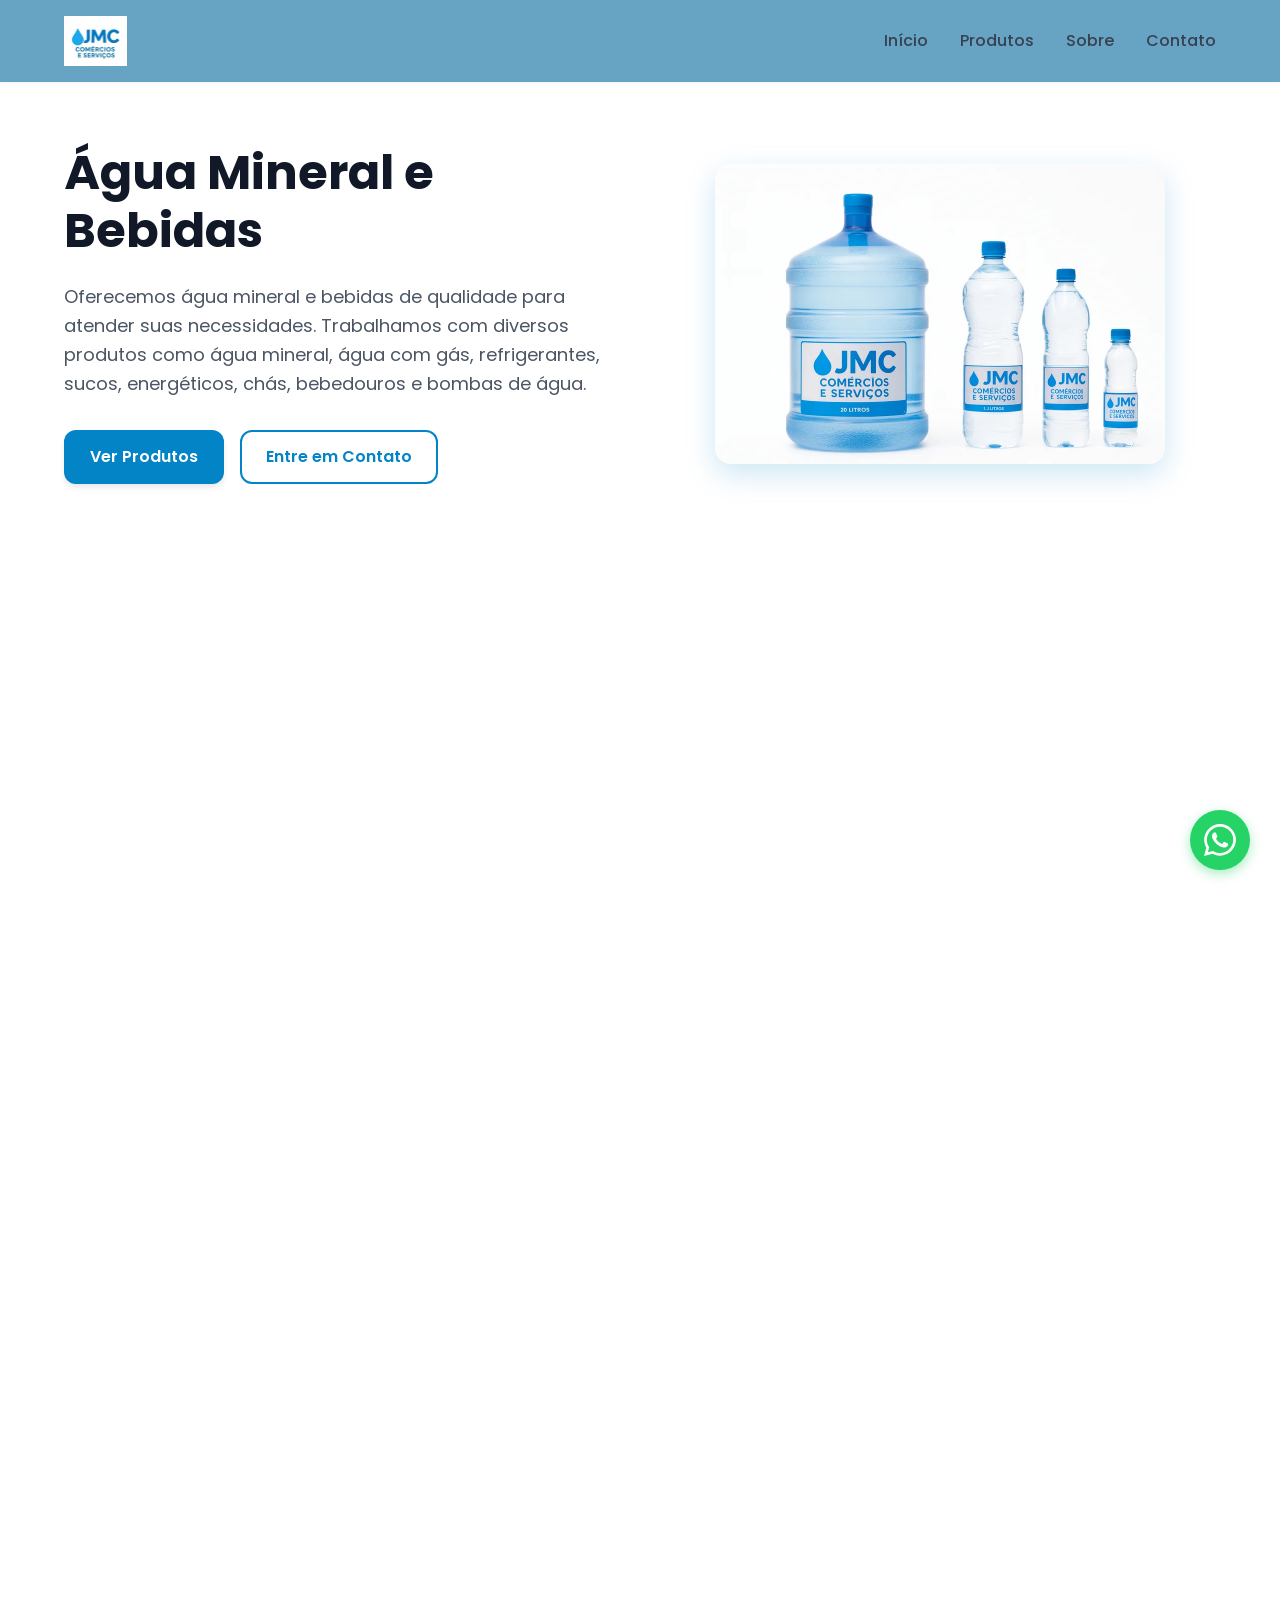
<file: index.html>
<!DOCTYPE html>
<html lang="pt-BR">
<head>
    <meta charset="UTF-8">
    <meta name="viewport" content="width=device-width, initial-scale=1.0">
    <meta name="description" content="JMC Bebidas - Entrega de água mineral, galões 20L e 10L, bebidas diversas e bomba d'água no Brooklin, São Paulo. Atendimento via WhatsApp.">
    <title>JMC Bebidas - Água Mineral e Bebidas em São Paulo</title>

    <!-- DNS prefetch para origens externas -->
    <link rel="dns-prefetch" href="https://fonts.googleapis.com">
    <link rel="dns-prefetch" href="https://fonts.gstatic.com">
    <link rel="dns-prefetch" href="https://www.googletagmanager.com">
    <link rel="dns-prefetch" href="https://wa.me">

    <!-- Preconnect para Google Fonts -->
    <link rel="preconnect" href="https://fonts.googleapis.com">
    <link rel="preconnect" href="https://fonts.gstatic.com" crossorigin>

    <!-- Preload LCP: mobile carrega 450w, desktop 900w -->
    <link rel="preload" as="image" media="(max-width: 768px)"
          href="images/banner_jmc_450w.webp"
          imagesrcset="images/banner_jmc_450w.webp 450w, images/banner_jmc.webp 900w"
          imagesizes="100vw"
          type="image/webp">
    <link rel="preload" as="image" media="(min-width: 769px)"
          href="images/banner_jmc.webp"
          type="image/webp">

    <!-- Google Fonts: pesos usados (400,500,600,700), carregamento não-bloqueante -->
    <link rel="preload" as="style" href="https://fonts.googleapis.com/css2?family=Poppins:wght@400;500;600;700&display=swap" onload="this.onload=null;this.rel='stylesheet'">
    <noscript><link rel="stylesheet" href="https://fonts.googleapis.com/css2?family=Poppins:wght@400;500;600;700&display=swap"></noscript>

    <!-- CSS crítico inline: elimina bloqueio de renderização para conteúdo acima do fold -->
    <style>
:root{--primary-color:#0284c7;--primary-dark:#0369a1;--primary-light:#0ea5e9;--white:#fff;--gray-50:#f9fafb;--gray-100:#f3f4f6;--gray-200:#e5e7eb;--gray-300:#d1d5db;--gray-400:#9ca3af;--gray-500:#6b7280;--gray-600:#4b5563;--gray-700:#374151;--gray-800:#1f2937;--gray-900:#111827;--spacing-xs:.5rem;--spacing-sm:1rem;--spacing-md:1.5rem;--spacing-lg:2rem;--spacing-xl:3rem;--spacing-2xl:4rem;--font-family:'Poppins',-apple-system,BlinkMacSystemFont,'Segoe UI',sans-serif;--font-size-sm:.875rem;--font-size-base:1rem;--font-size-lg:1.125rem;--font-size-xl:1.25rem;--font-size-2xl:1.5rem;--font-size-3xl:1.875rem;--font-size-4xl:2.25rem;--font-size-5xl:3rem;--border-radius-sm:.375rem;--border-radius-md:.5rem;--border-radius-lg:.75rem;--border-radius-xl:1rem;--border-radius-full:9999px;--shadow-sm:0 1px 2px 0 rgba(0,0,0,.05);--shadow-md:0 4px 6px -1px rgba(0,0,0,.1);--shadow-lg:0 10px 15px -3px rgba(0,0,0,.1);--shadow-xl:0 20px 25px -5px rgba(0,0,0,.1);--transition-fast:150ms ease-in-out;--transition-base:300ms ease-in-out;--transition-slow:500ms ease-in-out}
*{margin:0;padding:0;box-sizing:border-box}
html{scroll-behavior:smooth}
body{font-family:var(--font-family);font-size:var(--font-size-base);line-height:1.6;color:var(--gray-800);background-color:var(--white);overflow-x:hidden}
.container{width:100%;max-width:1200px;margin:0 auto;padding:0 var(--spacing-md)}
img{max-width:100%;height:auto;display:block}
a{text-decoration:none;color:inherit}
.header{position:fixed;top:0;left:0;right:0;background:#67a3c2;box-shadow:var(--shadow-sm);z-index:1000;transition:box-shadow var(--transition-base)}
.header.scrolled{box-shadow:var(--shadow-md)}
.nav{display:flex;justify-content:space-between;align-items:center;padding:var(--spacing-sm) var(--spacing-md)}
.nav-logo{display:flex;align-items:center;gap:var(--spacing-xs);font-weight:700;font-size:var(--font-size-xl);color:var(--primary-color)}
.logo-image{height:50px;width:auto;object-fit:contain}
.nav-menu{display:flex;list-style:none;gap:var(--spacing-lg)}
.nav-link{font-weight:500;color:var(--gray-700);transition:color var(--transition-fast);position:relative}
.nav-link::after{content:'';position:absolute;bottom:-4px;left:0;width:0;height:2px;background:var(--primary-color);transition:width var(--transition-base)}
.nav-toggle{display:none;flex-direction:column;gap:4px;background:none;border:none;cursor:pointer;padding:var(--spacing-xs)}
.nav-toggle span{display:block;width:24px;height:2px;background:var(--gray-700);transition:transform var(--transition-base)}
.hero{position:relative;padding:calc(80px + var(--spacing-2xl)) 0 var(--spacing-lg);background:var(--white);overflow:hidden}
.hero-content{display:grid;grid-template-columns:1fr 1fr;gap:var(--spacing-xl);align-items:center;position:relative;z-index:2}
.hero-text{animation:fadeInUp 1s ease-out}
.hero-title{font-size:var(--font-size-5xl);font-weight:700;color:var(--gray-900);line-height:1.2;margin-bottom:var(--spacing-md)}
.hero-description{font-size:var(--font-size-lg);color:var(--gray-600);margin-bottom:var(--spacing-lg)}
.hero-buttons{display:flex;gap:var(--spacing-sm);flex-wrap:wrap}
.hero-image{position:relative;display:flex;justify-content:center;align-items:center;animation:fadeInRight 1s ease-out}
.hero-banner{width:100%;max-width:450px;position:relative;z-index:1;border-radius:var(--border-radius-xl);box-shadow:0 10px 30px rgba(2,132,199,.2)}
.hero-wave{position:absolute;bottom:0;left:0;right:0;z-index:1}
.hero-wave svg{display:block;width:100%;height:auto}
.btn{display:inline-block;padding:.75rem 1.5rem;border-radius:var(--border-radius-lg);font-weight:600;font-size:var(--font-size-base);text-align:center;cursor:pointer;border:2px solid transparent;transition:all var(--transition-base);white-space:nowrap}
.btn-primary{background:var(--primary-color);color:var(--white);box-shadow:var(--shadow-md)}
.btn-outline{background:transparent;color:var(--primary-color);border-color:var(--primary-color)}
@keyframes fadeInUp{from{opacity:0;transform:translateY(30px)}to{opacity:1;transform:translateY(0)}}
@keyframes fadeInRight{from{opacity:0;transform:translateX(30px)}to{opacity:1;transform:translateX(0)}}
@media(prefers-reduced-motion:reduce){*,*::before,*::after{animation-duration:.01ms!important;animation-iteration-count:1!important;transition-duration:.01ms!important}html{scroll-behavior:auto}}
@media(max-width:1024px){.hero-content{grid-template-columns:1fr;text-align:center}.hero-buttons{justify-content:center}.hero-image{order:-1}}
@media(max-width:768px){:root{--font-size-5xl:2rem;--font-size-4xl:1.75rem;--font-size-3xl:1.5rem}.nav-toggle{display:flex}.nav-menu{position:fixed;top:60px;left:-100%;width:100%;background:var(--white);flex-direction:column;padding:var(--spacing-lg);box-shadow:var(--shadow-lg);transition:left var(--transition-base)}.nav-menu.active{left:0}.hero{padding:calc(80px + var(--spacing-lg)) 0 var(--spacing-sm)}.hero-text,.hero-image{animation:none}}
@media(max-width:480px){.container{padding:0 var(--spacing-sm)}.hero-title{font-size:var(--font-size-3xl)}}
    </style>

    <!-- styles.css: carregamento não-bloqueante (abaixo do fold) -->
    <link rel="stylesheet" href="styles.css" media="print" onload="this.media='all'">
    <noscript><link rel="stylesheet" href="styles.css"></noscript>

    <!-- Google Tag Manager -->
    <script>
        (function(w,d,s,l,i){w[l]=w[l]||[];w[l].push({'gtm.start': new Date().getTime(),event:'gtm.js'});
        var f=d.getElementsByTagName(s)[0], j=d.createElement(s),dl=l!='dataLayer'?'&l='+l:'';
        j.async=true;j.src='https://www.googletagmanager.com/gtm.js?id='+i+dl;
        f.parentNode.insertBefore(j,f);})(window,document,'script','dataLayer','GTM-KRW3N89X');
    </script>
    <!-- End Google Tag Manager -->
</head>
<body>
    <!-- Google Tag Manager (noscript) -->
    <noscript>
        <iframe src="https://www.googletagmanager.com/ns.html?id=GTM-KRW3N89X" height="0" width="0" style="display:none;visibility:hidden">
        </iframe>
    </noscript>
    <!-- End Google Tag Manager (noscript) -->

    <!-- Header -->
    <header class="header">
        <nav class="nav container">
            <div class="nav-logo">
                <picture>
                    <source srcset="images/logo_jmc.webp" type="image/webp">
                    <img src="images/logo_jmc.png" alt="JMC Comércios e Serviços" class="logo-image"
                         width="63" height="50" decoding="async">
                </picture>
            </div>
            <button class="nav-toggle" id="navToggle" aria-label="Toggle navigation">
                <span></span>
                <span></span>
                <span></span>
            </button>
            <ul class="nav-menu" id="navMenu">
                <li><a href="#home" class="nav-link">Início</a></li>
                <li><a href="#products" class="nav-link">Produtos</a></li>
                <li><a href="#about" class="nav-link">Sobre</a></li>
                <li><a href="#contact" class="nav-link">Contato</a></li>
            </ul>
        </nav>
    </header>

    <!-- Hero Section -->
    <section class="hero" id="home">
        <div class="hero-content container">
            <div class="hero-text">
                <h1 class="hero-title">Água Mineral e Bebidas</h1>
                <p class="hero-description">
                    Oferecemos água mineral e bebidas de qualidade para atender suas necessidades.
                    Trabalhamos com diversos produtos como água mineral, água com gás, refrigerantes, sucos, energéticos, chás, bebedouros e bombas de água.
                </p>
                <div class="hero-buttons">
                    <a href="#products" class="btn btn-primary">Ver Produtos</a>
                    <a href="#contact" class="btn btn-outline">Entre em Contato</a>
                </div>
            </div>
            <div class="hero-image">
                <!-- LCP image: fetchpriority high, sem lazy, decoding sync, srcset responsivo -->
                <picture>
                    <source
                        type="image/webp"
                        srcset="images/banner_jmc_450w.webp 450w, images/banner_jmc.webp 900w"
                        sizes="(max-width: 768px) 100vw, 450px">
                    <img src="images/banner_jmc.png" alt="JMC Águas e Bebidas" class="hero-banner"
                         width="900" height="600" fetchpriority="high" decoding="sync">
                </picture>
            </div>
        </div>
        <div class="hero-wave">
            <svg viewBox="0 0 1440 120" fill="none" xmlns="http://www.w3.org/2000/svg" aria-hidden="true">
                <path d="M0 0L60 10C120 20 240 40 360 46.7C480 53 600 47 720 43.3C840 40 960 40 1080 46.7C1200 53 1320 67 1380 73.3L1440 80V120H1380C1320 120 1200 120 1080 120C960 120 840 120 720 120C600 120 480 120 360 120C240 120 120 120 60 120H0V0Z" fill="white"/>
            </svg>
        </div>
    </section>

    <!-- Products Section -->
    <section class="products" id="products">
        <div class="container">
            <div class="section-header">
                <h2 class="section-title">Nossos Produtos</h2>
                <p class="section-description">
                    Trabalhamos com diversos produtos e marcas para atender às suas necessidades.
                </p>
            </div>

            <!-- Água Mineral -->
            <div class="product-category">
                <h3 class="category-title">Água Mineral</h3>
                <div class="products-grid">
                    <!-- Galão 20L -->
                    <div class="product-card">
                        <div class="product-badge">Mais Vendido</div>
                        <div class="product-image">
                            <picture>
                                <source srcset="images/galao_20l.webp" type="image/webp">
                                <img src="images/galao_20l.png" alt="Galão 20 Litros"
                                     width="102" height="192" loading="lazy" decoding="async">
                            </picture>
                        </div>
                        <div class="product-info">
                            <h3 class="product-name">Galão 20 Litros</h3>
                            <p class="product-description">Ideal para residências e escritórios. Nosso galão de 20L garante água pura por mais tempo.</p>
                            <div class="product-features">
                                <span class="feature">✓ Retornável</span>
                                <span class="feature">✓ 20L</span>
                                <span class="feature">✓ Econômico</span>
                            </div>
                            <div class="product-footer">
                                <span class="product-price">Consulte</span>
                                <a href="#contact" class="btn btn-small">Solicitar</a>
                            </div>
                        </div>
                    </div>

                    <!-- Galão 10L -->
                    <div class="product-card">
                        <div class="product-image">
                            <picture>
                                <source srcset="images/galao_10l.webp" type="image/webp">
                                <img src="images/galao_10l.png" alt="Galão 10 Litros"
                                     width="114" height="185" loading="lazy" decoding="async">
                            </picture>
                        </div>
                        <div class="product-info">
                            <h3 class="product-name">Galão 10 Litros</h3>
                            <p class="product-description">Perfeito para famílias menores. Praticidade e qualidade em um tamanho compacto.</p>
                            <div class="product-features">
                                <span class="feature">✓ Retornável</span>
                                <span class="feature">✓ 10L</span>
                                <span class="feature">✓ Compacto</span>
                            </div>
                            <div class="product-footer">
                                <span class="product-price">Consulte</span>
                                <a href="#contact" class="btn btn-small">Solicitar</a>
                            </div>
                        </div>
                    </div>

                    <!-- Garrafa Pet -->
                    <div class="product-card">
                        <div class="product-image">
                            <picture>
                                <source srcset="images/lindoya.webp" type="image/webp">
                                <img src="images/lindoya.png" alt="Garrafas Pet"
                                     width="400" height="400" loading="lazy" decoding="async">
                            </picture>
                        </div>
                        <div class="product-info">
                            <h3 class="product-name">Garrafas Pet</h3>
                            <p class="product-description">Prática e versátil, ideal para levar para qualquer lugar. Trabalhamos com as melhores marcas do mercado.</p>
                            <div class="product-features">
                                <span class="feature">✓ Portátil</span>
                                <span class="feature">✓ Prático</span>
                                <span class="feature">✓ Diversos Tamanhos</span>
                                <span class="feature">✓ Diversas Marcas</span>
                            </div>
                            <div class="product-footer">
                                <span class="product-price">Consulte</span>
                                <a href="#contact" class="btn btn-small">Solicitar</a>
                            </div>
                        </div>
                    </div>
                </div>
            </div>

            <!-- Outros Produtos -->
            <div class="product-category">
                <h3 class="category-title">Outros Produtos</h3>
                <div class="products-grid">
                    <!-- Bebidas Diversas -->
                    <div class="product-card">
                        <div class="product-image">
                            <picture>
                                <source srcset="images/bebidas_diversas.webp" type="image/webp">
                                <img src="images/bebidas_diversas.png" alt="Bebidas Diversas"
                                     width="400" height="400" loading="lazy" decoding="async">
                            </picture>
                        </div>
                        <div class="product-info">
                            <h3 class="product-name">Bebidas Diversas</h3>
                            <p class="product-description">Variedade de bebidas para todos os gostos como refrigerantes, sucos, energéticos, chás, entre outros.</p>
                            <div class="product-features">
                                <span class="feature">✓ Variedade</span>
                                <span class="feature">✓ Qualidade</span>
                                <span class="feature">✓ Diversos Sabores</span>
                            </div>
                            <div class="product-footer">
                                <span class="product-price">Consulte</span>
                                <a href="#contact" class="btn btn-small">Solicitar</a>
                            </div>
                        </div>
                    </div>

                    <!-- Bomba de Água -->
                    <div class="product-card">
                        <div class="product-image">
                            <picture>
                                <source srcset="images/bomba_agua.webp" type="image/webp">
                                <img src="images/bomba_agua.png" alt="Bomba de Água"
                                     width="372" height="304" loading="lazy" decoding="async">
                            </picture>
                        </div>
                        <div class="product-info">
                            <h3 class="product-name">Bomba de Água</h3>
                            <p class="product-description">Bomba manual para galões de água. Prática e fácil de usar, ideal para casa ou escritório.</p>
                            <div class="product-features">
                                <span class="feature">✓ Manual</span>
                                <span class="feature">✓ Prática</span>
                                <span class="feature">✓ Fácil Instalação</span>
                            </div>
                            <div class="product-footer">
                                <span class="product-price">Consulte</span>
                                <a href="#contact" class="btn btn-small">Solicitar</a>
                            </div>
                        </div>
                    </div>
                </div>
            </div>

        </div>
    </section>

    <!-- Brands Section -->
    <section class="brands" id="brands">
        <div class="container">
            <div class="section-header">
                <h2 class="section-title">Nossas Marcas</h2>
                <p class="section-description">
                    Confira abaixo algumas das marcas com as quais trabalhamos.
                </p>
            </div>
            <div class="brands-grid">
                <div class="brand-item">
                    <picture>
                        <source srcset="images/lindoya_logo.webp" type="image/webp">
                        <img src="images/lindoya_logo.png" alt="Lindoya"
                             width="152" height="148" loading="lazy" decoding="async">
                    </picture>
                </div>
                <div class="brand-item">
                    <picture>
                        <source srcset="images/minalba_logo.webp" type="image/webp">
                        <img src="images/minalba_logo.png" alt="Minalba"
                             width="160" height="60" loading="lazy" decoding="async">
                    </picture>
                </div>
                <div class="brand-item">
                    <picture>
                        <source srcset="images/nestle_logo.webp" type="image/webp">
                        <img src="images/nestle_logo.png" alt="Nestlé"
                             width="122" height="108" loading="lazy" decoding="async">
                    </picture>
                </div>
                <div class="brand-item">
                    <picture>
                        <source srcset="images/purissima_logo.webp" type="image/webp">
                        <img src="images/purissima_logo.png" alt="Puríssima"
                             width="160" height="68" loading="lazy" decoding="async">
                    </picture>
                </div>
                <div class="brand-item">
                    <picture>
                        <source srcset="images/sao_lourenco_logo.webp" type="image/webp">
                        <img src="images/sao_lourenco_logo.png" alt="São Lourenço"
                             width="160" height="100" loading="lazy" decoding="async">
                    </picture>
                </div>
            </div>
        </div>
    </section>

    <!-- About Section -->
    <section class="about" id="about">
        <div class="container">
            <div class="about-content">
                <div class="about-image">
                    <div class="about-card">
                        <picture>
                            <source srcset="images/logo_jmc.webp" type="image/webp">
                            <img src="images/logo_jmc.png" alt="JMC Comércios e Serviços" class="about-logo"
                                 width="253" height="200" loading="lazy" decoding="async">
                        </picture>
                    </div>
                </div>
                <div class="about-text">
                    <h2 class="section-title">Sobre a JCM águas e bebidas</h2>
                    <p class="about-description">
                        Há mais de 15 anos no mercado, a <strong>JCM águas e bebidas</strong> se dedica a fornecer água mineral
                        e bebidas de altíssima qualidade, e com um atendimento de excelência.
                    </p>
                    <p class="about-description">
                        Nossa missão é garantir que cada gota de água que chega até você seja pura, cristalina e
                        rica em minerais essenciais para sua saúde e bem-estar.
                    </p>
                    <div class="about-stats">
                        <div class="stat-item">
                            <div class="stat-number">15+</div>
                            <div class="stat-label">Anos de Experiência</div>
                        </div>
                        <div class="stat-item">
                            <div class="stat-number">100%</div>
                            <div class="stat-label">Qualidade Garantida</div>
                        </div>
                    </div>
                </div>
            </div>
        </div>
    </section>

    <!-- Contact Section -->
    <section class="contact" id="contact">
        <div class="container">
            <div class="section-header">
                <h2 class="section-title">Entre em Contato</h2>
                <p class="section-description">
                    Faça seu pedido ou tire suas dúvidas. Estamos prontos para atendê-lo!
                </p>
            </div>
            <div class="contact-content contact-content-centered">
                <div class="contact-info">
                    <div class="info-item">
                        <div class="info-icon">
                            <svg viewBox="0 0 24 24" fill="none" xmlns="http://www.w3.org/2000/svg" aria-hidden="true">
                                <path d="M21 10C21 17 12 23 12 23C12 23 3 17 3 10C3 7.61305 3.94821 5.32387 5.63604 3.63604C7.32387 1.94821 9.61305 1 12 1C14.3869 1 16.6761 1.94821 18.364 3.63604C20.0518 5.32387 21 7.61305 21 10Z" stroke="currentColor" stroke-width="2" stroke-linecap="round" stroke-linejoin="round"/>
                                <path d="M12 13C13.6569 13 15 11.6569 15 10C15 8.34315 13.6569 7 12 7C10.3431 7 9 8.34315 9 10C9 11.6569 10.3431 13 12 13Z" stroke="currentColor" stroke-width="2" stroke-linecap="round" stroke-linejoin="round"/>
                            </svg>
                        </div>
                        <div class="info-content">
                            <h4>Localização</h4>
                            <p>Brooklin - São Paulo, 04562-000</p>
                        </div>
                    </div>
                    <div class="info-row">
                        <div class="info-item">
                            <a href="https://wa.me/5511964427838" target="_blank" rel="noopener noreferrer" class="info-icon">
                                <svg viewBox="0 0 24 24" fill="none" xmlns="http://www.w3.org/2000/svg" aria-hidden="true">
                                    <path d="M22 16.92V19.92C22.0011 20.1985 21.9441 20.4742 21.8325 20.7293C21.7209 20.9845 21.5573 21.2136 21.3521 21.4019C21.1468 21.5901 20.9046 21.7335 20.6407 21.8227C20.3769 21.9119 20.0974 21.9451 19.82 21.92C16.7428 21.5856 13.787 20.5341 11.19 18.85C8.77382 17.3147 6.72533 15.2662 5.18999 12.85C3.49997 10.2412 2.44824 7.27099 2.11999 4.18C2.09501 3.90347 2.12788 3.62476 2.21649 3.36162C2.30511 3.09849 2.44756 2.85669 2.63476 2.65162C2.82196 2.44655 3.0498 2.28271 3.30379 2.17052C3.55777 2.05833 3.83233 2.00026 4.10999 2H7.10999C7.5953 1.99522 8.06579 2.16708 8.43376 2.48353C8.80173 2.79999 9.04207 3.23945 9.10999 3.72C9.23662 4.68007 9.47144 5.62273 9.80999 6.53C9.94454 6.88792 9.97366 7.27691 9.8939 7.65088C9.81415 8.02485 9.62886 8.36811 9.35999 8.64L8.08999 9.91C9.51355 12.4135 11.5864 14.4864 14.09 15.91L15.36 14.64C15.6319 14.3711 15.9751 14.1858 16.3491 14.1061C16.7231 14.0263 17.1121 14.0555 17.47 14.19C18.3773 14.5286 19.3199 14.7634 20.28 14.89C20.7658 14.9585 21.2094 15.2032 21.5265 15.5775C21.8437 15.9518 22.0122 16.4296 22 16.92Z" stroke="currentColor" stroke-width="2" stroke-linecap="round" stroke-linejoin="round"/>
                                </svg>
                            </a>
                            <div class="info-content">
                                <h4>Telefone</h4>
                                <p>
                                    (11) 96442-7838
                                    <a href="https://wa.me/5511964427838" target="_blank" rel="noopener noreferrer">
                                        <svg viewBox="0 0 24 24" fill="currentColor" style="width: 18px; height: 18px; display: inline-block; vertical-align: middle; margin-left: 6px; color: #25D366;" aria-hidden="true">
                                            <path d="M17.472 14.382c-.297-.149-1.758-.867-2.03-.967-.273-.099-.471-.148-.67.15-.197.297-.767.966-.94 1.164-.173.199-.347.223-.644.075-.297-.15-1.255-.463-2.39-1.475-.883-.788-1.48-1.761-1.653-2.059-.173-.297-.018-.458.13-.606.134-.133.298-.347.446-.52.149-.174.198-.298.298-.497.099-.198.05-.371-.025-.52-.075-.149-.669-1.612-.916-2.207-.242-.579-.487-.5-.669-.51-.173-.008-.371-.01-.57-.01-.198 0-.52.074-.792.372-.272.297-1.04 1.016-1.04 2.479 0 1.462 1.065 2.875 1.213 3.074.149.198 2.096 3.2 5.077 4.487.709.306 1.262.489 1.694.625.712.227 1.36.195 1.871.118.571-.085 1.758-.719 2.006-1.413.248-.694.248-1.289.173-1.413-.074-.124-.272-.198-.57-.347m-5.421 7.403h-.004a9.87 9.87 0 01-5.031-1.378l-.361-.214-3.741.982.998-3.648-.235-.374a9.86 9.86 0 01-1.51-5.26c.001-5.45 4.436-9.884 9.888-9.884 2.64 0 5.122 1.03 6.988 2.898a9.825 9.825 0 012.893 6.994c-.003 5.45-4.437 9.884-9.885 9.884m8.413-18.297A11.815 11.815 0 0012.05 0C5.495 0 .16 5.335.157 11.892c0 2.096.547 4.142 1.588 5.945L.057 24l6.305-1.654a11.882 11.882 0 005.683 1.448h.005c6.554 0 11.89-5.335 11.893-11.893a11.821 11.821 0 00-3.48-8.413z"/>
                                        </svg>
                                    </a>
                                </p>
                            </div>
                        </div>
                        <div class="info-item">
                            <div class="info-icon">
                                <svg viewBox="0 0 24 24" fill="none" xmlns="http://www.w3.org/2000/svg" aria-hidden="true">
                                    <path d="M4 4H20C21.1 4 22 4.9 22 6V18C22 19.1 21.1 20 20 20H4C2.9 20 2 19.1 2 18V6C2 4.9 2.9 4 4 4Z" stroke="currentColor" stroke-width="2" stroke-linecap="round" stroke-linejoin="round"/>
                                    <path d="M22 6L12 13L2 6" stroke="currentColor" stroke-width="2" stroke-linecap="round" stroke-linejoin="round"/>
                                </svg>
                            </div>
                            <div class="info-content">
                                <h4>E-mail</h4>
                                <p>jmccomeserv@gmail.com</p>
                            </div>
                        </div>
                    </div>
                </div>
            </div>
        </div>
    </section>

    <!-- Footer -->
    <footer class="footer">
        <div class="container">
            <div class="footer-content">
                <div class="footer-brand">
                    <div class="footer-logo">
                        <picture>
                            <source srcset="images/logo_jmc.webp" type="image/webp">
                            <img src="images/logo_jmc.png" alt="JMC Comércios e Serviços" class="logo-image"
                                 width="63" height="50" loading="lazy" decoding="async">
                        </picture>
                    </div>
                    <p class="footer-description">
                        Água mineral pura e cristalina, direto da fonte para sua casa.
                    </p>
                </div>
                <div class="footer-links">
                    <div class="footer-column">
                        <h4>Navegação</h4>
                        <ul>
                            <li><a href="#home">Início</a></li>
                            <li><a href="#products">Produtos</a></li>
                            <li><a href="#about">Sobre</a></li>
                            <li><a href="#contact">Contato</a></li>
                        </ul>
                    </div>
                    <div class="footer-column">
                        <h4>Produtos</h4>
                        <ul>
                            <li><a href="#products">Água Mineral</a></li>
                            <li><a href="#products">Outros Produtos</a></li>
                        </ul>
                    </div>
                    <div class="footer-column">
                        <h4>Redes Sociais</h4>
                        <div class="social-links">
                            <a href="https://www.facebook.com/share/1GBeMrWTPi/?mibextid=wwXIfr" target="_blank" rel="noopener noreferrer" aria-label="Facebook">
                                <svg viewBox="0 0 24 24" fill="currentColor" aria-hidden="true">
                                    <path d="M18 2h-3a5 5 0 00-5 5v3H7v4h3v8h4v-8h3l1-4h-4V7a1 1 0 011-1h3z"/>
                                </svg>
                            </a>
                            <a href="https://wa.me/5511964427838" target="_blank" rel="noopener noreferrer" aria-label="WhatsApp">
                                <svg viewBox="0 0 24 24" fill="currentColor" aria-hidden="true">
                                    <path d="M17.472 14.382c-.297-.149-1.758-.867-2.03-.967-.273-.099-.471-.148-.67.15-.197.297-.767.966-.94 1.164-.173.199-.347.223-.644.075-.297-.15-1.255-.463-2.39-1.475-.883-.788-1.48-1.761-1.653-2.059-.173-.297-.018-.458.13-.606.134-.133.298-.347.446-.52.149-.174.198-.298.298-.497.099-.198.05-.371-.025-.52-.075-.149-.669-1.612-.916-2.207-.242-.579-.487-.5-.669-.51-.173-.008-.371-.01-.57-.01-.198 0-.52.074-.792.372-.272.297-1.04 1.016-1.04 2.479 0 1.462 1.065 2.875 1.213 3.074.149.198 2.096 3.2 5.077 4.487.709.306 1.262.489 1.694.625.712.227 1.36.195 1.871.118.571-.085 1.758-.719 2.006-1.413.248-.694.248-1.289.173-1.413-.074-.124-.272-.198-.57-.347m-5.421 7.403h-.004a9.87 9.87 0 01-5.031-1.378l-.361-.214-3.741.982.998-3.648-.235-.374a9.86 9.86 0 01-1.51-5.26c.001-5.45 4.436-9.884 9.888-9.884 2.64 0 5.122 1.03 6.988 2.898a9.825 9.825 0 012.893 6.994c-.003 5.45-4.437 9.884-9.885 9.884m8.413-18.297A11.815 11.815 0 0012.05 0C5.495 0 .16 5.335.157 11.892c0 2.096.547 4.142 1.588 5.945L.057 24l6.305-1.654a11.882 11.882 0 005.683 1.448h.005c6.554 0 11.89-5.335 11.893-11.893a11.821 11.821 0 00-3.48-8.413z"/>
                                </svg>
                            </a>
                        </div>
                    </div>
                </div>
            </div>
            <div class="footer-bottom">
                <p>&copy; 2025 JCM águas e bebidas. Todos os direitos reservados.</p>
                <p class="footer-legal">
                    CNPJ: 48.575.883/0001-94
                    <span class="footer-separator">·</span>
                    <a href="politica-de-privacidade.html">Política de Privacidade</a>
                </p>
            </div>
        </div>
    </footer>

    <!-- WhatsApp Floating Button -->
    <a href="https://wa.me/5511964427838" target="_blank" rel="noopener noreferrer" class="whatsapp-float" aria-label="Contato via WhatsApp">
        <svg viewBox="0 0 24 24" fill="currentColor" aria-hidden="true">
            <path d="M17.472 14.382c-.297-.149-1.758-.867-2.03-.967-.273-.099-.471-.148-.67.15-.197.297-.767.966-.94 1.164-.173.199-.347.223-.644.075-.297-.15-1.255-.463-2.39-1.475-.883-.788-1.48-1.761-1.653-2.059-.173-.297-.018-.458.13-.606.134-.133.298-.347.446-.52.149-.174.198-.298.298-.497.099-.198.05-.371-.025-.52-.075-.149-.669-1.612-.916-2.207-.242-.579-.487-.5-.669-.51-.173-.008-.371-.01-.57-.01-.198 0-.52.074-.792.372-.272.297-1.04 1.016-1.04 2.479 0 1.462 1.065 2.875 1.213 3.074.149.198 2.096 3.2 5.077 4.487.709.306 1.262.489 1.694.625.712.227 1.36.195 1.871.118.571-.085 1.758-.719 2.006-1.413.248-.694.248-1.289.173-1.413-.074-.124-.272-.198-.57-.347m-5.421 7.403h-.004a9.87 9.87 0 01-5.031-1.378l-.361-.214-3.741.982.998-3.648-.235-.374a9.86 9.86 0 01-1.51-5.26c.001-5.45 4.436-9.884 9.888-9.884 2.64 0 5.122 1.03 6.988 2.898a9.825 9.825 0 012.893 6.994c-.003 5.45-4.437 9.884-9.885 9.884m8.413-18.297A11.815 11.815 0 0012.05 0C5.495 0 .16 5.335.157 11.892c0 2.096.547 4.142 1.588 5.945L.057 24l6.305-1.654a11.882 11.882 0 005.683 1.448h.005c6.554 0 11.89-5.335 11.893-11.893a11.821 11.821 0 00-3.48-8.413z"/>
        </svg>
    </a>

    <button class="scroll-to-top" id="scrollToTop" aria-label="Voltar ao topo">↑</button>

    <script src="script.js" defer></script>
</body>
</html>
</file>
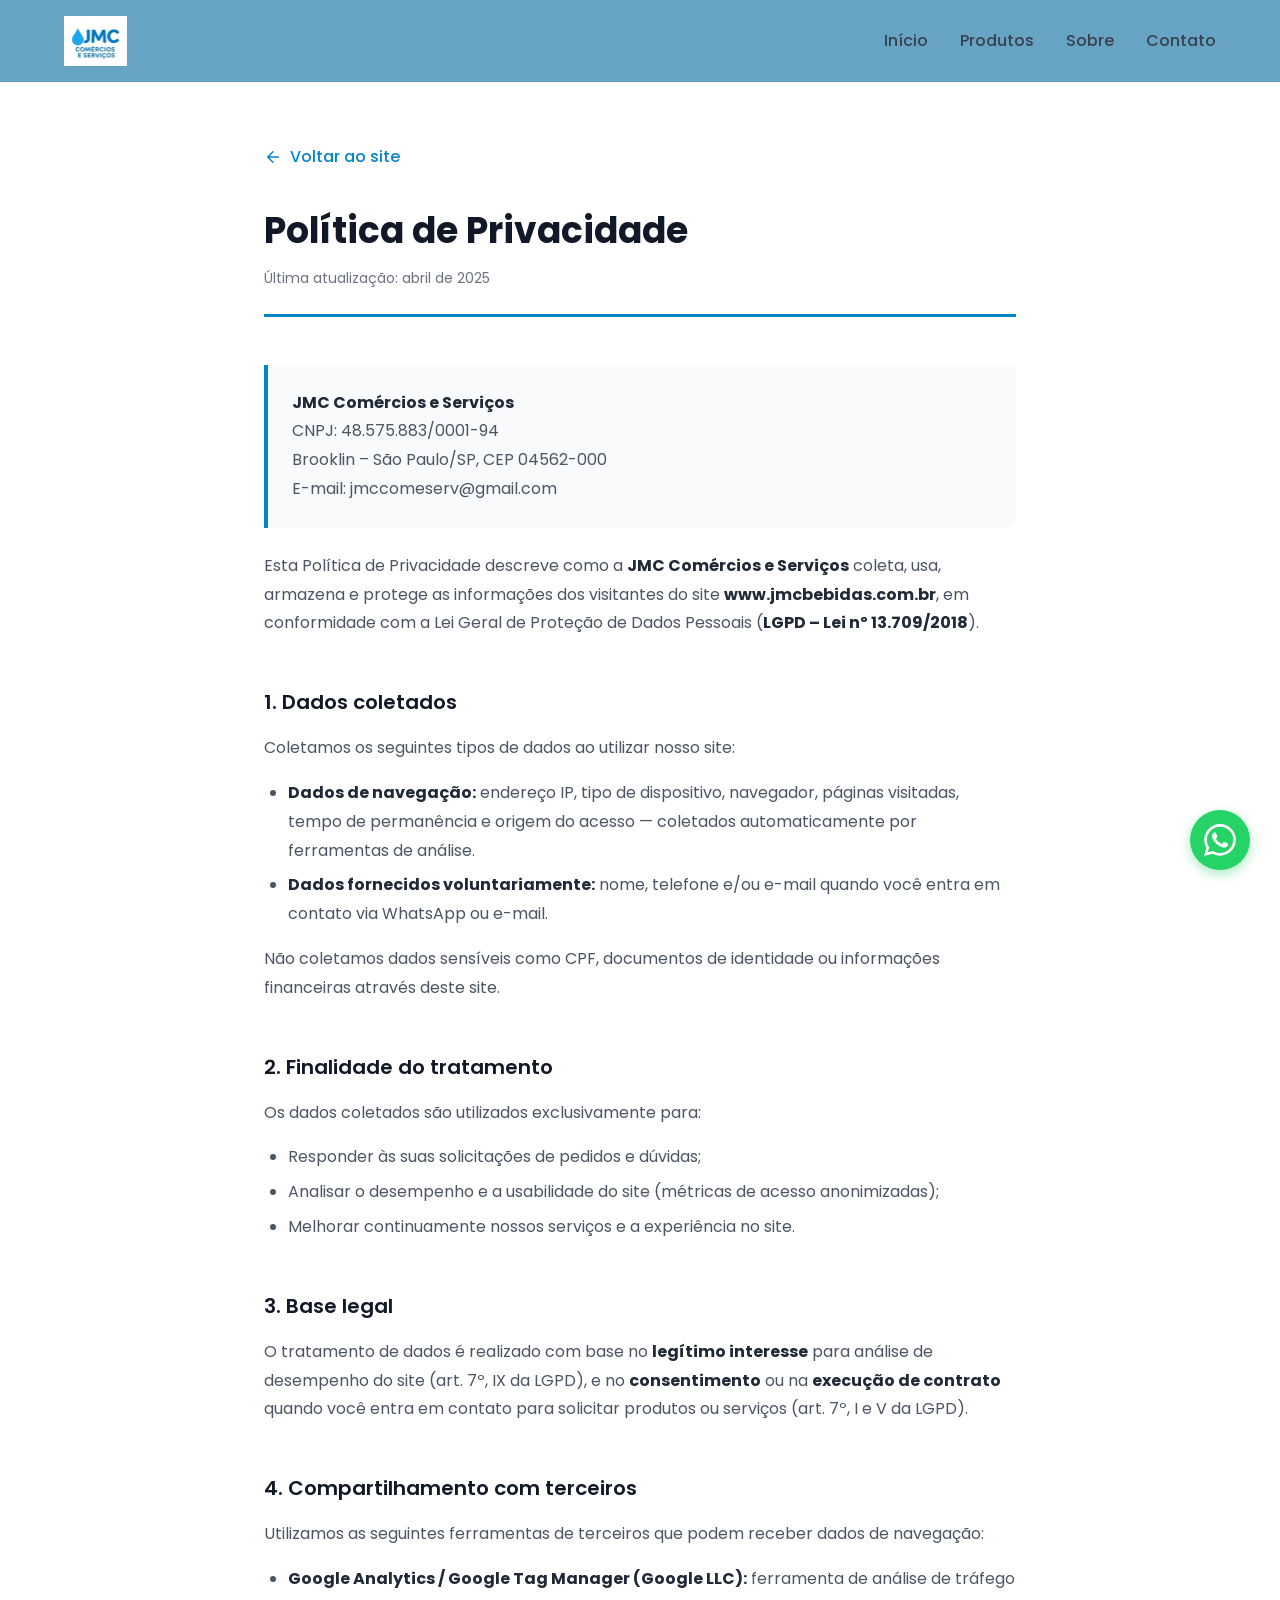
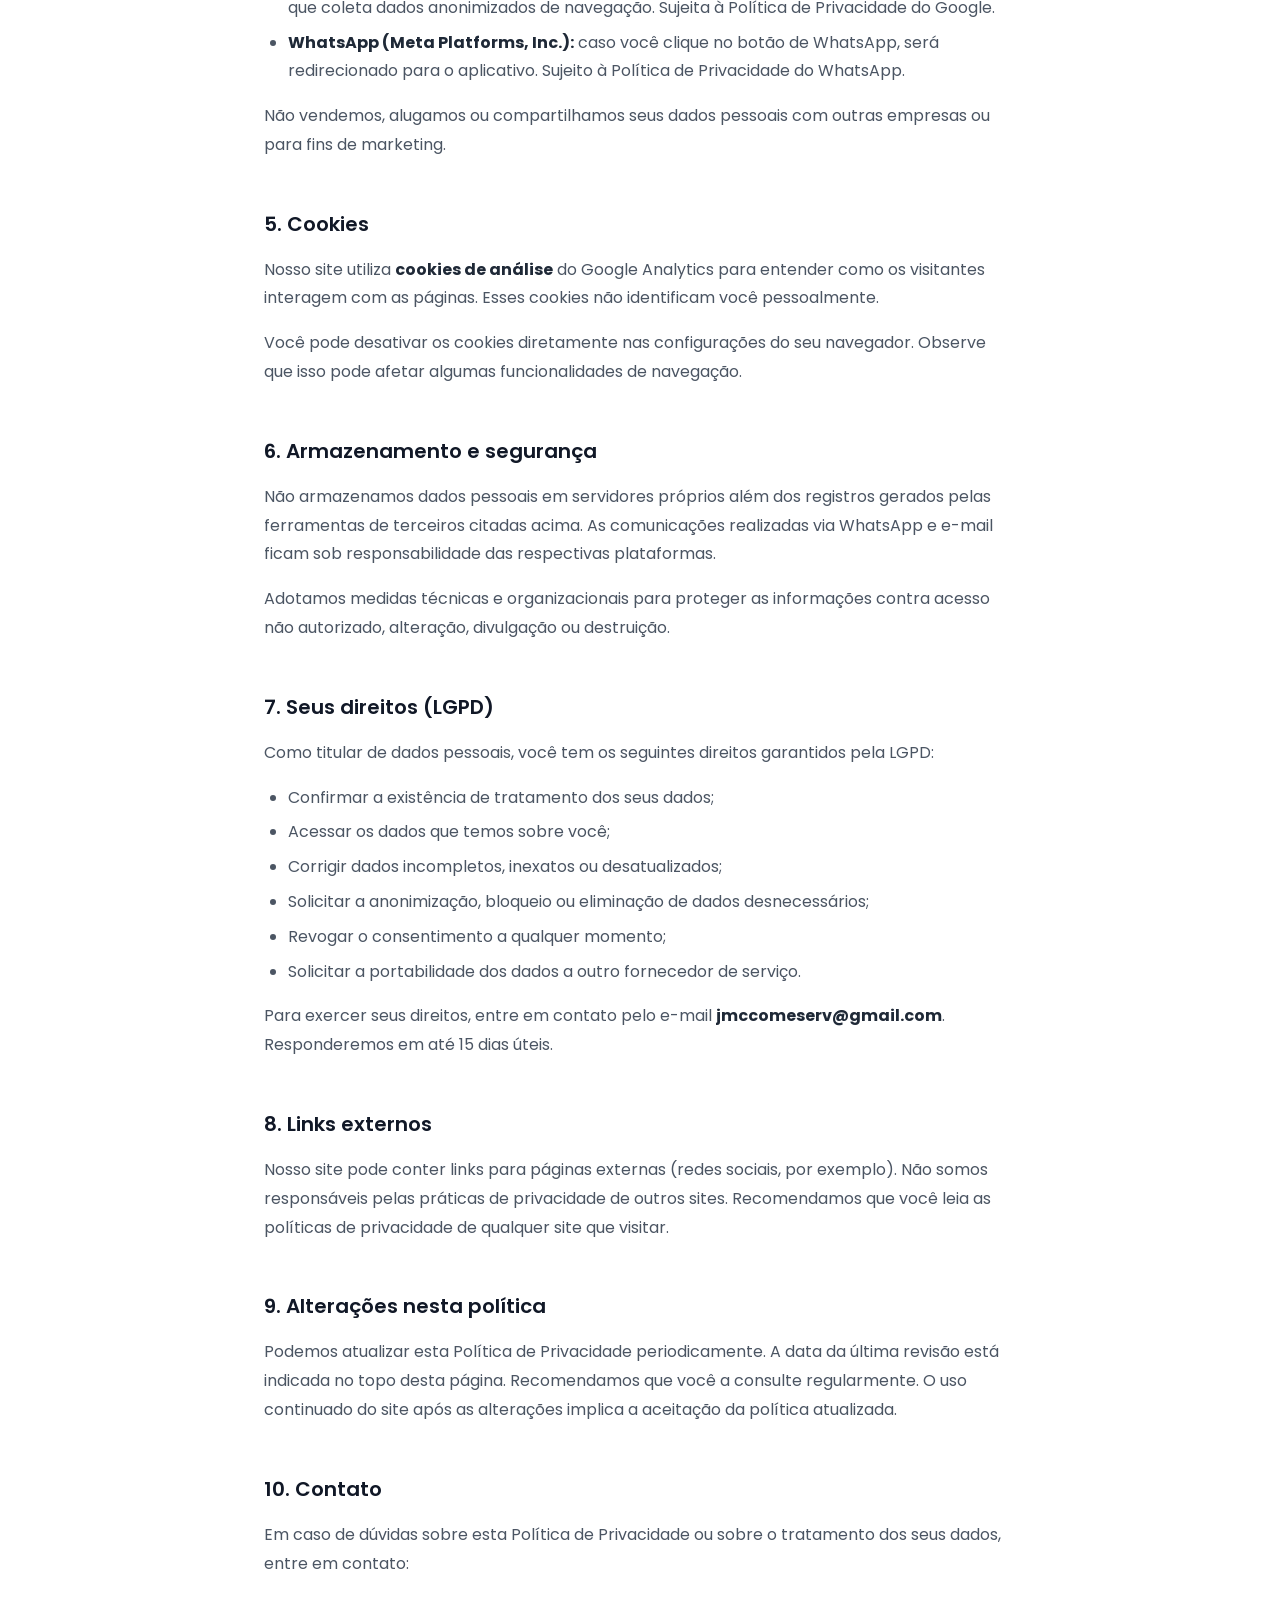
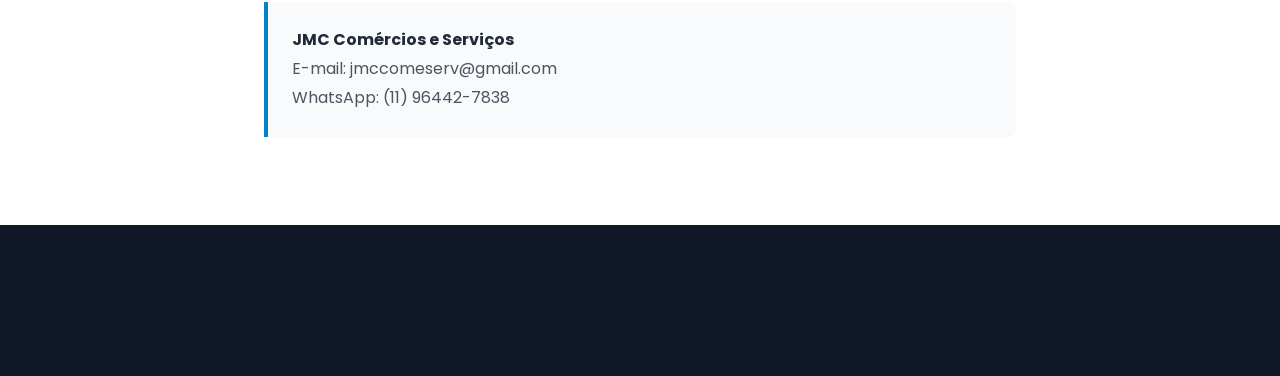
<file: politica-de-privacidade.html>
<!DOCTYPE html>
<html lang="pt-BR">
<head>
    <meta charset="UTF-8">
    <meta name="viewport" content="width=device-width, initial-scale=1.0">
    <meta name="description" content="Política de Privacidade da JMC Bebidas. Saiba como coletamos, usamos e protegemos seus dados pessoais conforme a LGPD.">
    <title>Política de Privacidade - JMC Bebidas</title>
    <meta name="robots" content="noindex, follow">

    <link rel="dns-prefetch" href="https://fonts.googleapis.com">
    <link rel="dns-prefetch" href="https://fonts.gstatic.com">
    <link rel="preconnect" href="https://fonts.googleapis.com">
    <link rel="preconnect" href="https://fonts.gstatic.com" crossorigin>
    <link href="https://fonts.googleapis.com/css2?family=Poppins:wght@300;400;500;600;700&display=swap" rel="stylesheet">
    <link rel="stylesheet" href="styles.css">
    <style>
        .privacy-page {
            padding: calc(80px + var(--spacing-2xl)) 0 var(--spacing-2xl);
            min-height: 100vh;
        }

        .privacy-header {
            margin-bottom: var(--spacing-xl);
            padding-bottom: var(--spacing-md);
            border-bottom: 3px solid var(--primary-color);
        }

        .privacy-header h1 {
            font-size: var(--font-size-4xl);
            font-weight: 700;
            color: var(--gray-900);
            margin-bottom: var(--spacing-xs);
        }

        .privacy-header .updated {
            font-size: var(--font-size-sm);
            color: var(--gray-500);
        }

        .privacy-content h2 {
            font-size: var(--font-size-xl);
            font-weight: 600;
            color: var(--gray-900);
            margin-top: var(--spacing-xl);
            margin-bottom: var(--spacing-sm);
        }

        .privacy-content p,
        .privacy-content li {
            color: var(--gray-600);
            line-height: 1.8;
            margin-bottom: var(--spacing-sm);
        }

        .privacy-content ul {
            padding-left: var(--spacing-md);
            margin-bottom: var(--spacing-sm);
        }

        .privacy-content ul li {
            margin-bottom: 0.375rem;
        }

        .privacy-content strong {
            color: var(--gray-800);
        }

        .privacy-card {
            background: var(--gray-50);
            border-left: 4px solid var(--primary-color);
            border-radius: 0 var(--border-radius-md) var(--border-radius-md) 0;
            padding: var(--spacing-md);
            margin: var(--spacing-md) 0;
        }

        .privacy-card p {
            margin-bottom: 0;
        }

        .back-link {
            display: inline-flex;
            align-items: center;
            gap: 0.5rem;
            color: var(--primary-color);
            font-weight: 500;
            margin-bottom: var(--spacing-lg);
            transition: color var(--transition-fast);
        }

        .back-link:hover {
            color: var(--primary-dark);
        }

        .back-link svg {
            width: 18px;
            height: 18px;
        }

        @media (max-width: 768px) {
            .privacy-header h1 {
                font-size: var(--font-size-2xl);
            }
        }
    </style>
</head>
<body>
    <!-- Header -->
    <header class="header">
        <nav class="nav container">
            <div class="nav-logo">
                <picture>
                    <source srcset="images/logo_jmc.webp" type="image/webp">
                    <img src="images/logo_jmc.png" alt="JMC Comércios e Serviços" class="logo-image"
                         width="63" height="50" decoding="async">
                </picture>
            </div>
            <ul class="nav-menu" id="navMenu">
                <li><a href="index.html#home" class="nav-link">Início</a></li>
                <li><a href="index.html#products" class="nav-link">Produtos</a></li>
                <li><a href="index.html#about" class="nav-link">Sobre</a></li>
                <li><a href="index.html#contact" class="nav-link">Contato</a></li>
            </ul>
        </nav>
    </header>

    <main class="privacy-page">
        <div class="container" style="max-width: 800px;">

            <a href="index.html" class="back-link">
                <svg viewBox="0 0 24 24" fill="none" stroke="currentColor" stroke-width="2" aria-hidden="true">
                    <path d="M19 12H5M12 5l-7 7 7 7" stroke-linecap="round" stroke-linejoin="round"/>
                </svg>
                Voltar ao site
            </a>

            <div class="privacy-header">
                <h1>Política de Privacidade</h1>
                <p class="updated">Última atualização: abril de 2025</p>
            </div>

            <div class="privacy-content">

                <div class="privacy-card">
                    <p>
                        <strong>JMC Comércios e Serviços</strong><br>
                        CNPJ: 48.575.883/0001-94<br>
                        Brooklin – São Paulo/SP, CEP 04562-000<br>
                        E-mail: jmccomeserv@gmail.com
                    </p>
                </div>

                <p>
                    Esta Política de Privacidade descreve como a <strong>JMC Comércios e Serviços</strong>
                    coleta, usa, armazena e protege as informações dos visitantes do site
                    <strong>www.jmcbebidas.com.br</strong>, em conformidade com a
                    Lei Geral de Proteção de Dados Pessoais (<strong>LGPD – Lei nº 13.709/2018</strong>).
                </p>

                <h2>1. Dados coletados</h2>
                <p>Coletamos os seguintes tipos de dados ao utilizar nosso site:</p>
                <ul>
                    <li><strong>Dados de navegação:</strong> endereço IP, tipo de dispositivo, navegador, páginas visitadas, tempo de permanência e origem do acesso — coletados automaticamente por ferramentas de análise.</li>
                    <li><strong>Dados fornecidos voluntariamente:</strong> nome, telefone e/ou e-mail quando você entra em contato via WhatsApp ou e-mail.</li>
                </ul>
                <p>Não coletamos dados sensíveis como CPF, documentos de identidade ou informações financeiras através deste site.</p>

                <h2>2. Finalidade do tratamento</h2>
                <p>Os dados coletados são utilizados exclusivamente para:</p>
                <ul>
                    <li>Responder às suas solicitações de pedidos e dúvidas;</li>
                    <li>Analisar o desempenho e a usabilidade do site (métricas de acesso anonimizadas);</li>
                    <li>Melhorar continuamente nossos serviços e a experiência no site.</li>
                </ul>

                <h2>3. Base legal</h2>
                <p>
                    O tratamento de dados é realizado com base no <strong>legítimo interesse</strong> para análise de desempenho
                    do site (art. 7º, IX da LGPD), e no <strong>consentimento</strong> ou na
                    <strong>execução de contrato</strong> quando você entra em contato para solicitar produtos ou serviços
                    (art. 7º, I e V da LGPD).
                </p>

                <h2>4. Compartilhamento com terceiros</h2>
                <p>Utilizamos as seguintes ferramentas de terceiros que podem receber dados de navegação:</p>
                <ul>
                    <li>
                        <strong>Google Analytics / Google Tag Manager (Google LLC):</strong>
                        ferramenta de análise de tráfego que coleta dados anonimizados de navegação.
                        Sujeita à <a href="https://policies.google.com/privacy" target="_blank" rel="noopener noreferrer">Política de Privacidade do Google</a>.
                    </li>
                    <li>
                        <strong>WhatsApp (Meta Platforms, Inc.):</strong>
                        caso você clique no botão de WhatsApp, será redirecionado para o aplicativo.
                        Sujeito à <a href="https://www.whatsapp.com/legal/privacy-policy-eea" target="_blank" rel="noopener noreferrer">Política de Privacidade do WhatsApp</a>.
                    </li>
                </ul>
                <p>Não vendemos, alugamos ou compartilhamos seus dados pessoais com outras empresas ou para fins de marketing.</p>

                <h2>5. Cookies</h2>
                <p>
                    Nosso site utiliza <strong>cookies de análise</strong> do Google Analytics para entender
                    como os visitantes interagem com as páginas. Esses cookies não identificam você pessoalmente.
                </p>
                <p>
                    Você pode desativar os cookies diretamente nas configurações do seu navegador.
                    Observe que isso pode afetar algumas funcionalidades de navegação.
                </p>

                <h2>6. Armazenamento e segurança</h2>
                <p>
                    Não armazenamos dados pessoais em servidores próprios além dos registros gerados pelas
                    ferramentas de terceiros citadas acima. As comunicações realizadas via WhatsApp e e-mail
                    ficam sob responsabilidade das respectivas plataformas.
                </p>
                <p>
                    Adotamos medidas técnicas e organizacionais para proteger as informações contra acesso
                    não autorizado, alteração, divulgação ou destruição.
                </p>

                <h2>7. Seus direitos (LGPD)</h2>
                <p>Como titular de dados pessoais, você tem os seguintes direitos garantidos pela LGPD:</p>
                <ul>
                    <li>Confirmar a existência de tratamento dos seus dados;</li>
                    <li>Acessar os dados que temos sobre você;</li>
                    <li>Corrigir dados incompletos, inexatos ou desatualizados;</li>
                    <li>Solicitar a anonimização, bloqueio ou eliminação de dados desnecessários;</li>
                    <li>Revogar o consentimento a qualquer momento;</li>
                    <li>Solicitar a portabilidade dos dados a outro fornecedor de serviço.</li>
                </ul>
                <p>
                    Para exercer seus direitos, entre em contato pelo e-mail
                    <strong>jmccomeserv@gmail.com</strong>. Responderemos em até 15 dias úteis.
                </p>

                <h2>8. Links externos</h2>
                <p>
                    Nosso site pode conter links para páginas externas (redes sociais, por exemplo).
                    Não somos responsáveis pelas práticas de privacidade de outros sites.
                    Recomendamos que você leia as políticas de privacidade de qualquer site que visitar.
                </p>

                <h2>9. Alterações nesta política</h2>
                <p>
                    Podemos atualizar esta Política de Privacidade periodicamente. A data da última revisão
                    está indicada no topo desta página. Recomendamos que você a consulte regularmente.
                    O uso continuado do site após as alterações implica a aceitação da política atualizada.
                </p>

                <h2>10. Contato</h2>
                <p>
                    Em caso de dúvidas sobre esta Política de Privacidade ou sobre o tratamento dos seus dados,
                    entre em contato:
                </p>
                <div class="privacy-card">
                    <p>
                        <strong>JMC Comércios e Serviços</strong><br>
                        E-mail: jmccomeserv@gmail.com<br>
                        WhatsApp: <a href="https://wa.me/5511964427838" target="_blank" rel="noopener noreferrer">(11) 96442-7838</a>
                    </p>
                </div>

            </div>
        </div>
    </main>

    <!-- Footer -->
    <footer class="footer">
        <div class="container">
            <div class="footer-bottom">
                <p>&copy; 2025 JCM águas e bebidas. Todos os direitos reservados.</p>
                <p class="footer-legal">
                    CNPJ: 48.575.883/0001-94
                    <span class="footer-separator">·</span>
                    <a href="politica-de-privacidade.html">Política de Privacidade</a>
                </p>
            </div>
        </div>
    </footer>

    <!-- WhatsApp Floating Button -->
    <a href="https://wa.me/5511964427838" target="_blank" rel="noopener noreferrer" class="whatsapp-float" aria-label="Contato via WhatsApp">
        <svg viewBox="0 0 24 24" fill="currentColor" aria-hidden="true">
            <path d="M17.472 14.382c-.297-.149-1.758-.867-2.03-.967-.273-.099-.471-.148-.67.15-.197.297-.767.966-.94 1.164-.173.199-.347.223-.644.075-.297-.15-1.255-.463-2.39-1.475-.883-.788-1.48-1.761-1.653-2.059-.173-.297-.018-.458.13-.606.134-.133.298-.347.446-.52.149-.174.198-.298.298-.497.099-.198.05-.371-.025-.52-.075-.149-.669-1.612-.916-2.207-.242-.579-.487-.5-.669-.51-.173-.008-.371-.01-.57-.01-.198 0-.52.074-.792.372-.272.297-1.04 1.016-1.04 2.479 0 1.462 1.065 2.875 1.213 3.074.149.198 2.096 3.2 5.077 4.487.709.306 1.262.489 1.694.625.712.227 1.36.195 1.871.118.571-.085 1.758-.719 2.006-1.413.248-.694.248-1.289.173-1.413-.074-.124-.272-.198-.57-.347m-5.421 7.403h-.004a9.87 9.87 0 01-5.031-1.378l-.361-.214-3.741.982.998-3.648-.235-.374a9.86 9.86 0 01-1.51-5.26c.001-5.45 4.436-9.884 9.888-9.884 2.64 0 5.122 1.03 6.988 2.898a9.825 9.825 0 012.893 6.994c-.003 5.45-4.437 9.884-9.885 9.884m8.413-18.297A11.815 11.815 0 0012.05 0C5.495 0 .16 5.335.157 11.892c0 2.096.547 4.142 1.588 5.945L.057 24l6.305-1.654a11.882 11.882 0 005.683 1.448h.005c6.554 0 11.89-5.335 11.893-11.893a11.821 11.821 0 00-3.48-8.413z"/>
        </svg>
    </a>
</body>
</html>
</file>
<file: styles.css>
/* ===== Reset & Base Styles ===== */
* {
    margin: 0;
    padding: 0;
    box-sizing: border-box;
}

:root {
    /* Colors */
    --primary-color: #0284c7;
    --primary-dark: #0369a1;
    --primary-light: #0ea5e9;
    --secondary-color: #06b6d4;
    --accent-color: #f59e0b;
    --success-color: #10b981;
    
    /* Neutrals */
    --white: #ffffff;
    --gray-50: #f9fafb;
    --gray-100: #f3f4f6;
    --gray-200: #e5e7eb;
    --gray-300: #d1d5db;
    --gray-400: #9ca3af;
    --gray-500: #6b7280;
    --gray-600: #4b5563;
    --gray-700: #374151;
    --gray-800: #1f2937;
    --gray-900: #111827;
    
    /* Spacing */
    --spacing-xs: 0.5rem;
    --spacing-sm: 1rem;
    --spacing-md: 1.5rem;
    --spacing-lg: 2rem;
    --spacing-xl: 3rem;
    --spacing-2xl: 4rem;
    
    /* Typography */
    --font-family: 'Poppins', -apple-system, BlinkMacSystemFont, 'Segoe UI', sans-serif;
    --font-size-sm: 0.875rem;
    --font-size-base: 1rem;
    --font-size-lg: 1.125rem;
    --font-size-xl: 1.25rem;
    --font-size-2xl: 1.5rem;
    --font-size-3xl: 1.875rem;
    --font-size-4xl: 2.25rem;
    --font-size-5xl: 3rem;
    
    /* Borders */
    --border-radius-sm: 0.375rem;
    --border-radius-md: 0.5rem;
    --border-radius-lg: 0.75rem;
    --border-radius-xl: 1rem;
    --border-radius-full: 9999px;
    
    /* Shadows */
    --shadow-sm: 0 1px 2px 0 rgba(0, 0, 0, 0.05);
    --shadow-md: 0 4px 6px -1px rgba(0, 0, 0, 0.1);
    --shadow-lg: 0 10px 15px -3px rgba(0, 0, 0, 0.1);
    --shadow-xl: 0 20px 25px -5px rgba(0, 0, 0, 0.1);
    
    /* Transitions */
    --transition-fast: 150ms ease-in-out;
    --transition-base: 300ms ease-in-out;
    --transition-slow: 500ms ease-in-out;
}

html {
    scroll-behavior: smooth;
}

body {
    font-family: var(--font-family);
    font-size: var(--font-size-base);
    line-height: 1.6;
    color: var(--gray-800);
    background-color: var(--white);
    overflow-x: hidden;
}

.container {
    width: 100%;
    max-width: 1200px;
    margin: 0 auto;
    padding: 0 var(--spacing-md);
}

img {
    max-width: 100%;
    height: auto;
    display: block;
}

a {
    text-decoration: none;
    color: inherit;
}

/* ===== Header & Navigation ===== */
.header {
    position: fixed;
    top: 0;
    left: 0;
    right: 0;
    background: #67a3c2;
    box-shadow: var(--shadow-sm);
    z-index: 1000;
    transition: box-shadow var(--transition-base);
}

.header.scrolled {
    box-shadow: var(--shadow-md);
}

.nav {
    display: flex;
    justify-content: space-between;
    align-items: center;
    padding: var(--spacing-sm) var(--spacing-md);
}

.nav-logo {
    display: flex;
    align-items: center;
    gap: var(--spacing-xs);
    font-weight: 700;
    font-size: var(--font-size-xl);
    color: var(--primary-color);
}

.logo-icon {
    width: 32px;
    height: 32px;
    color: var(--primary-color);
}

.logo-image {
    height: 50px;
    width: auto;
    object-fit: contain;
}

.nav-menu {
    display: flex;
    list-style: none;
    gap: var(--spacing-lg);
}

.nav-link {
    font-weight: 500;
    color: var(--gray-700);
    transition: color var(--transition-fast);
    position: relative;
}

.nav-link:hover {
    color: var(--primary-color);
}

.nav-link::after {
    content: '';
    position: absolute;
    bottom: -4px;
    left: 0;
    width: 0;
    height: 2px;
    background: var(--primary-color);
    transition: width var(--transition-base);
}

.nav-link:hover::after {
    width: 100%;
}

.nav-toggle {
    display: none;
    flex-direction: column;
    gap: 4px;
    background: none;
    border: none;
    cursor: pointer;
    padding: var(--spacing-xs);
}

.nav-toggle span {
    display: block;
    width: 24px;
    height: 2px;
    background: var(--gray-700);
    transition: transform var(--transition-base);
}

/* ===== Hero Section ===== */
.hero {
    position: relative;
    padding: calc(80px + var(--spacing-2xl)) 0 var(--spacing-lg);
    background: var(--white);
    overflow: hidden;
}

.hero-content {
    display: grid;
    grid-template-columns: 1fr 1fr;
    gap: var(--spacing-xl);
    align-items: center;
    position: relative;
    z-index: 2;
}

.hero-text {
    animation: fadeInUp 1s ease-out;
}

.hero-title {
    font-size: var(--font-size-5xl);
    font-weight: 700;
    color: var(--gray-900);
    line-height: 1.2;
    margin-bottom: var(--spacing-md);
}

.hero-description {
    font-size: var(--font-size-lg);
    color: var(--gray-600);
    margin-bottom: var(--spacing-lg);
}

.hero-buttons {
    display: flex;
    gap: var(--spacing-sm);
    flex-wrap: wrap;
}

.hero-image {
    position: relative;
    display: flex;
    justify-content: center;
    align-items: center;
    animation: fadeInRight 1s ease-out;
}

.hero-banner {
    width: 100%;
    max-width: 450px;
    position: relative;
    z-index: 1;
    border-radius: var(--border-radius-xl);
    box-shadow: 0 10px 30px rgba(2, 132, 199, 0.2);
}

.hero-wave {
    position: absolute;
    bottom: 0;
    left: 0;
    right: 0;
    z-index: 1;
}

.hero-wave svg {
    display: block;
    width: 100%;
    height: auto;
}

/* ===== Buttons ===== */
.btn {
    display: inline-block;
    padding: 0.75rem 1.5rem;
    border-radius: var(--border-radius-lg);
    font-weight: 600;
    font-size: var(--font-size-base);
    text-align: center;
    cursor: pointer;
    border: 2px solid transparent;
    transition: all var(--transition-base);
    white-space: nowrap;
}

.btn-primary {
    background: var(--primary-color);
    color: var(--white);
    box-shadow: var(--shadow-md);
}

.btn-primary:hover {
    background: var(--primary-dark);
    transform: translateY(-2px);
    box-shadow: var(--shadow-lg);
}

.btn-outline {
    background: transparent;
    color: var(--primary-color);
    border-color: var(--primary-color);
}

.btn-outline:hover {
    background: var(--primary-color);
    color: var(--white);
}

.btn-small {
    padding: 0.5rem 1rem;
    font-size: var(--font-size-sm);
    background: var(--gray-100);
    color: var(--gray-700);
    border: 2px solid var(--gray-300);
}

.btn-small:hover {
    background: var(--gray-200);
    border-color: var(--gray-400);
    color: var(--gray-800);
}

/* ===== Section Headers ===== */
.section-header {
    text-align: center;
    margin-bottom: var(--spacing-xl);
}

.section-title {
    font-size: var(--font-size-4xl);
    font-weight: 700;
    color: var(--gray-900);
    margin-bottom: var(--spacing-sm);
}

.section-description {
    font-size: var(--font-size-lg);
    color: var(--gray-600);
    max-width: 700px;
    margin: 0 auto;
}

/* ===== Products Section ===== */
.products {
    padding: var(--spacing-lg) 0 var(--spacing-xl);
    background: var(--white);
}

.product-category {
    margin-bottom: var(--spacing-xl);
}

.product-category:last-child {
    margin-bottom: 0;
}

.category-title {
    font-size: var(--font-size-2xl);
    font-weight: 600;
    color: var(--gray-900);
    margin-bottom: var(--spacing-md);
    padding-bottom: var(--spacing-xs);
    border-bottom: 3px solid var(--primary-color);
    display: inline-block;
}

.products-grid {
    display: grid;
    grid-template-columns: repeat(auto-fill, minmax(280px, 1fr));
    gap: var(--spacing-md);
}

.product-card {
    background: var(--white);
    border-radius: var(--border-radius-xl);
    overflow: hidden;
    box-shadow: var(--shadow-md);
    transition: all var(--transition-base);
    position: relative;
    display: flex;
    flex-direction: column;
}

.product-card:hover {
    transform: translateY(-8px);
    box-shadow: var(--shadow-xl);
}

.product-badge {
    position: absolute;
    top: var(--spacing-sm);
    right: var(--spacing-sm);
    background: var(--accent-color);
    color: var(--white);
    padding: 0.25rem 0.75rem;
    border-radius: var(--border-radius-full);
    font-size: var(--font-size-sm);
    font-weight: 600;
    z-index: 10;
}

.product-image {
    background: var(--white);
    padding: var(--spacing-md);
    display: flex;
    justify-content: center;
    align-items: center;
    height: 200px;
    overflow: hidden;
}

.product-image img {
    width: 100%;
    height: 100%;
    object-fit: contain;
    transition: transform var(--transition-base);
}

.product-image svg {
    width: 100%;
    max-width: 150px;
    height: auto;
    transition: transform var(--transition-base);
}

.product-card:hover .product-image svg,
.product-card:hover .product-image img {
    transform: scale(1.05);
}

.product-info {
    padding: var(--spacing-sm);
    display: flex;
    flex-direction: column;
    gap: var(--spacing-xs);
    flex: 1;
}

.product-name {
    font-size: var(--font-size-lg);
    font-weight: 600;
    color: var(--gray-900);
}

.product-description {
    color: var(--gray-600);
    font-size: var(--font-size-sm);
    line-height: 1.5;
}

.product-features {
    display: flex;
    gap: var(--spacing-xs);
    flex-wrap: wrap;
    margin-top: auto;
}

.feature {
    font-size: var(--font-size-sm);
    color: var(--primary-color);
    background: #e0f2fe;
    padding: 0.25rem 0.5rem;
    border-radius: var(--border-radius-sm);
}

.product-footer {
    display: flex;
    justify-content: space-between;
    align-items: center;
    margin-top: var(--spacing-sm);
    padding-top: var(--spacing-sm);
    border-top: 1px solid var(--gray-200);
}

.product-price {
    font-size: var(--font-size-xl);
    font-weight: 700;
    color: var(--primary-color);
}

/* ===== Brands Section ===== */
.brands {
    padding: var(--spacing-xl) 0;
    background: var(--gray-50);
}

.brands-grid {
    display: flex;
    flex-wrap: wrap;
    justify-content: center;
    align-items: center;
    gap: var(--spacing-xl);
}

.brand-item {
    background: var(--white);
    padding: var(--spacing-lg);
    border-radius: var(--border-radius-lg);
    box-shadow: var(--shadow-sm);
    transition: all var(--transition-base);
    display: flex;
    align-items: center;
    justify-content: center;
    width: 180px;
    height: 120px;
}

.brand-item:hover {
    transform: translateY(-4px);
    box-shadow: var(--shadow-md);
}

.brand-item img {
    max-width: 100%;
    max-height: 100%;
    object-fit: contain;
    opacity: 0.85;
    transition: opacity var(--transition-base);
}

.brand-item:hover img {
    opacity: 1;
}

/* ===== About Section ===== */
.about {
    padding: var(--spacing-2xl) 0;
    background: var(--gray-50);
}

.about-content {
    display: grid;
    grid-template-columns: 1fr 1.5fr;
    gap: var(--spacing-xl);
    align-items: center;
}

.about-image {
    display: flex;
    justify-content: center;
}

.about-card {
    background: var(--white);
    padding: var(--spacing-lg);
    border-radius: var(--border-radius-xl);
    box-shadow: var(--shadow-lg);
}

.about-card svg {
    width: 100%;
    max-width: 300px;
}

.about-logo {
    width: 100%;
    max-width: 300px;
    object-fit: contain;
}

.about-text {
    display: flex;
    flex-direction: column;
    gap: var(--spacing-md);
}

.about-text .section-title {
    text-align: left;
}

.about-description {
    font-size: var(--font-size-lg);
    color: var(--gray-600);
    line-height: 1.8;
}

.about-stats {
    display: grid;
    grid-template-columns: repeat(2, 1fr);
    gap: var(--spacing-lg);
    margin-top: var(--spacing-md);
}

.stat-item {
    text-align: center;
}

.stat-number {
    font-size: var(--font-size-4xl);
    font-weight: 700;
    color: var(--primary-color);
    margin-bottom: var(--spacing-xs);
}

.stat-label {
    font-size: var(--font-size-sm);
    color: var(--gray-600);
}

/* ===== Contact Section ===== */
.contact {
    padding: var(--spacing-2xl) 0;
    background: var(--white);
}

.contact-content {
    display: grid;
    grid-template-columns: 1.5fr 1fr;
    gap: var(--spacing-xl);
    margin-top: var(--spacing-xl);
}

.contact-content-centered {
    display: flex;
    justify-content: center;
    grid-template-columns: none;
}

.contact-content-centered .contact-info {
    max-width: 700px;
    width: 100%;
}

.contact-info {
    display: flex;
    flex-direction: column;
    gap: var(--spacing-lg);
}

.info-row {
    display: grid;
    grid-template-columns: 1fr 1fr;
    gap: var(--spacing-md);
}

.info-item {
    display: flex;
    gap: var(--spacing-md);
    padding: var(--spacing-md);
    background: var(--gray-50);
    border-radius: var(--border-radius-lg);
}

.info-icon {
    flex-shrink: 0;
    width: 48px;
    height: 48px;
    background: var(--primary-color);
    color: var(--white);
    border-radius: var(--border-radius-md);
    display: flex;
    align-items: center;
    justify-content: center;
    transition: all var(--transition-base);
}

.info-icon:hover {
    background: var(--primary-dark);
    transform: scale(1.05);
}

.info-icon svg {
    width: 24px;
    height: 24px;
}

.info-content h4 {
    font-size: var(--font-size-lg);
    font-weight: 600;
    color: var(--gray-900);
    margin-bottom: var(--spacing-xs);
}

.info-content p {
    color: var(--gray-600);
    line-height: 1.6;
}

.info-content a {
    transition: all var(--transition-fast);
    display: inline-block;
}

.info-content a:hover svg {
    transform: scale(1.2);
}

/* ===== Footer ===== */
.footer {
    background: var(--gray-900);
    color: var(--gray-300);
    padding: var(--spacing-xl) 0 var(--spacing-md);
}

.footer-content {
    display: grid;
    grid-template-columns: 1.5fr 2fr;
    gap: var(--spacing-xl);
    margin-bottom: var(--spacing-xl);
}

.footer-logo {
    display: flex;
    align-items: center;
    gap: var(--spacing-xs);
    font-size: var(--font-size-xl);
    font-weight: 700;
    color: var(--white);
    margin-bottom: var(--spacing-sm);
}

.footer-logo .logo-icon {
    color: var(--primary-light);
}

.footer-logo .logo-image {
    background-color: var(--gray-900);
    padding: var(--spacing-xs);
    border-radius: var(--border-radius-md);
}

.footer-description {
    color: var(--gray-400);
    line-height: 1.6;
}

.footer-links {
    display: grid;
    grid-template-columns: repeat(3, 1fr);
    gap: var(--spacing-lg);
}

.footer-column h4 {
    color: var(--white);
    font-size: var(--font-size-lg);
    font-weight: 600;
    margin-bottom: var(--spacing-sm);
}

.footer-column ul {
    list-style: none;
    display: flex;
    flex-direction: column;
    gap: var(--spacing-xs);
}

.footer-column a {
    color: var(--gray-400);
    transition: color var(--transition-fast);
}

.footer-column a:hover {
    color: var(--primary-light);
}

.social-links {
    display: flex;
    gap: var(--spacing-sm);
}

.social-links a {
    width: 40px;
    height: 40px;
    background: var(--gray-800);
    border-radius: var(--border-radius-md);
    display: flex;
    align-items: center;
    justify-content: center;
    transition: all var(--transition-base);
}

.social-links a:hover {
    background: var(--primary-color);
    transform: translateY(-2px);
}

.social-links svg {
    width: 20px;
    height: 20px;
}

.footer-bottom {
    padding-top: var(--spacing-md);
    border-top: 1px solid var(--gray-800);
    text-align: center;
    color: var(--gray-500);
    display: flex;
    flex-direction: column;
    gap: 0.375rem;
}

.footer-legal {
    font-size: var(--font-size-sm);
    color: var(--gray-600);
}

.footer-legal a {
    color: var(--gray-500);
    text-decoration: underline;
    text-underline-offset: 3px;
    transition: color var(--transition-fast);
}

.footer-legal a:hover {
    color: var(--primary-light);
}

.footer-separator {
    margin: 0 0.5rem;
    color: var(--gray-700);
}

/* ===== Animations ===== */
@keyframes fadeInUp {
    from {
        opacity: 0;
        transform: translateY(30px);
    }
    to {
        opacity: 1;
        transform: translateY(0);
    }
}

@keyframes fadeInRight {
    from {
        opacity: 0;
        transform: translateX(30px);
    }
    to {
        opacity: 1;
        transform: translateX(0);
    }
}

/* Respeitar preferência do usuário por menos movimento */
@media (prefers-reduced-motion: reduce) {
    *, *::before, *::after {
        animation-duration: 0.01ms !important;
        animation-iteration-count: 1 !important;
        transition-duration: 0.01ms !important;
    }
    html {
        scroll-behavior: auto;
    }
}

/* content-visibility para seções abaixo do fold (melhora tempo de renderização inicial) */
.products,
.brands,
.about,
.contact,
.footer {
    content-visibility: auto;
    contain-intrinsic-size: auto 500px;
}

/* ===== Responsive Design ===== */
@media (max-width: 1024px) {
    .hero-content {
        grid-template-columns: 1fr;
        text-align: center;
    }
    
    .hero-buttons {
        justify-content: center;
    }
    
    .hero-image {
        order: -1;
    }
    
    .about-content {
        grid-template-columns: 1fr;
    }
    
    .contact-content {
        grid-template-columns: 1fr;
    }
    
    .footer-content {
        grid-template-columns: 1fr;
    }
    
    .footer-links {
        grid-template-columns: repeat(2, 1fr);
    }
}

@media (max-width: 768px) {
    :root {
        --font-size-5xl: 2rem;
        --font-size-4xl: 1.75rem;
        --font-size-3xl: 1.5rem;
    }
    
    .nav-toggle {
        display: flex;
    }
    
    .nav-menu {
        position: fixed;
        top: 60px;
        left: -100%;
        width: 100%;
        background: var(--white);
        flex-direction: column;
        padding: var(--spacing-lg);
        box-shadow: var(--shadow-lg);
        transition: left var(--transition-base);
    }
    
    .nav-menu.active {
        left: 0;
    }
    
    .hero {
        padding: calc(80px + var(--spacing-lg)) 0 var(--spacing-sm);
    }

    /* Animações desativadas no mobile: evitam atraso no LCP */
    .hero-text,
    .hero-image {
        animation: none;
    }

    .products-grid {
        grid-template-columns: 1fr;
    }
    
    .about-stats {
        grid-template-columns: 1fr;
    }

    .footer-links {
        grid-template-columns: 1fr;
    }
    
    .info-row {
        grid-template-columns: 1fr;
    }
}

@media (max-width: 480px) {
    .container {
        padding: 0 var(--spacing-sm);
    }
    
    .hero-title {
        font-size: var(--font-size-3xl);
    }
    
    .section-title {
        font-size: var(--font-size-2xl);
    }
    
}

@keyframes ripple {
    to {
        transform: scale(2);
        opacity: 0;
    }
}

/* ===== Scroll Animations ===== */
.animate-on-scroll {
    opacity: 0;
    transform: translateY(30px);
    transition: opacity 0.6s ease-out, transform 0.6s ease-out;
}

.animate-on-scroll.visible {
    opacity: 1;
    transform: translateY(0);
}

/* ===== Scroll To Top Button ===== */
.scroll-to-top {
    position: fixed;
    bottom: 100px;
    right: 30px;
    width: 50px;
    height: 50px;
    border-radius: 50%;
    background: var(--primary-color);
    color: white;
    border: none;
    font-size: 24px;
    cursor: pointer;
    opacity: 0;
    visibility: hidden;
    transition: opacity 0.3s ease, visibility 0.3s ease, transform 0.3s ease, box-shadow 0.3s ease;
    box-shadow: 0 4px 12px rgba(0, 0, 0, 0.15);
    z-index: 999;
}

.scroll-to-top.visible {
    opacity: 1;
    visibility: visible;
}

.scroll-to-top:hover {
    transform: translateY(-5px);
    box-shadow: 0 6px 20px rgba(0, 0, 0, 0.2);
    background: var(--primary-dark);
}

/* ===== WhatsApp Floating Button ===== */
.whatsapp-float {
    position: fixed;
    bottom: 30px;
    right: 30px;
    width: 60px;
    height: 60px;
    background-color: #25D366;
    color: white;
    border-radius: 50%;
    display: flex;
    align-items: center;
    justify-content: center;
    box-shadow: 0 4px 12px rgba(37, 211, 102, 0.4);
    transition: all 0.3s ease;
    z-index: 1000;
    text-decoration: none;
}

.whatsapp-float svg {
    width: 32px;
    height: 32px;
}

.whatsapp-float:hover {
    transform: scale(1.1);
    box-shadow: 0 6px 20px rgba(37, 211, 102, 0.5);
    background-color: #20BA5C;
}

.whatsapp-float:active {
    transform: scale(0.95);
}

@media (max-width: 480px) {
    .whatsapp-float {
        width: 50px;
        height: 50px;
        bottom: 20px;
        right: 20px;
    }
    
    .whatsapp-float svg {
        width: 26px;
        height: 26px;
    }
}
</file>
